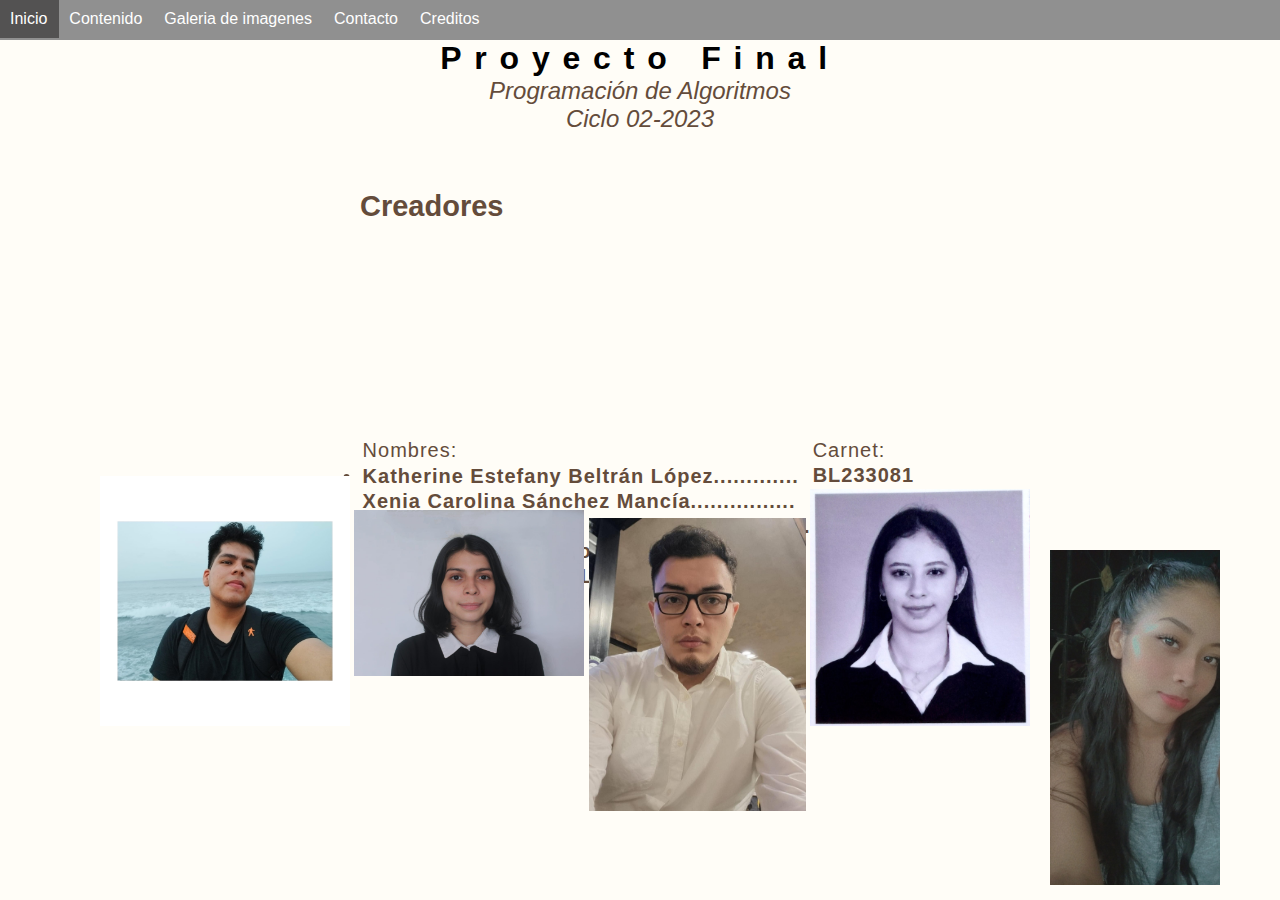
<file: index.html>
<!DOCTYPE html>
<html lang="es">
<head>
    <meta charset="UTF-8">
    <meta name="viewport" content="width=device-width, initial-scale=1.0">
    <title>Creadores</title>
    <link rel="stylesheet" href="css/estilos.css">
</head>
<body>
    <header>
        <div id="header">
            <ul class="nav">
                <li><a href="principal.html">Inicio</a></li>
                <li><a href="">Contenido</a>
                    <ul>
                        <li><a href="primera.html">Primera Guerra Mundial</a>
                            <ul>
                                <li><a href="">paises aliados</a></li>
                                <li><a href="">duracion</a></li>
                            </ul>
                        </li>
                        <li><a href="segunda.html">Segunda Guerra Mundial</a>
                            <ul>
                                <li><a href="">potencias</a></li>
                                <li><a href="">motivo</a></li>
                            </ul>
                        </li>
                    </ul>
                </li>
                <li><a href="index1.html">Galeria de imagenes</a>
                </li>
                <li><a href="contacto.html">Contacto</a></li>
                <li><a href="index.html">Creditos</a></li>
            </ul>
        </div>   

    </header>

    <section id="creadores">

        <h1>Proyecto Final</h1>
        <nav>
            <h2>Programación de Algoritmos<br>Ciclo 02-2023</h2>

        </nav>

        <div class="creadores">
            Creadores
        </div>
            
        <table>
            <tr class="tr">
                <td class="td">
                    Nombres:
                </td>
                <td class="td">
                    Carnet:
                </td>
            </tr>
            <tr class="tr">
                <th class="th">
                    <ul class="ul">
                        <li class="li">
                         Katherine Estefany Beltrán López.............   
                        </li>
                    </ul>
                </th>
                <th class="th">
                    BL233081
                </th>
            </tr>
            <tr class="tr">
                <th class="th"> 
                    <ul class="ul">
                        <li class="li">
                         Xenia Carolina Sánchez Mancía................   
                        </li>
                    </ul>
                </th>
                <th class="th">
                    SM232984
                </th>
            </tr>
            <tr class="tr">
                <th class="th">
                    <ul class="ul">
                        <li class="li">
                         Jorge Ezequiel Rojas Sigüenza...................   
                        </li>
                    </ul>
                </th>
                <th class="th">
                    RS232934
                </th>
            </tr>
            <tr class="tr">
                <th class="th">
                    <ul class="ul">
                        <li class="li">
                         Emelin Roxana Sandoval Pérez.................   
                        </li>
                    </ul>
                </th>
                <th class="th">
                    SP232410
                </th>
            </tr>
            <tr class="tr">
                <th class="th">
                    <ul class="ul">
                        <li class="li">
                        Abner Ismael Rivera Leiva.........................    
                        </li>
                    </ul>
                </th>
                <th class="th">
                    RL233297
                </th>
            </tr>
        </table>

        <img src="img/4.jpeg" alt="Foto 1" class="foto1">
        <img src="img/5.jpeg" alt="Foto 2" class="foto2">
        <img src="img/1.jpeg" alt="Foto 3" class="foto3">
        <img src="img/2.jpeg" alt="Foto 4" class="foto4">
        <img src="img/3.jpeg" alt="Foto 5" class="foto5">
    
    </section>

</body>
</html>
</file>
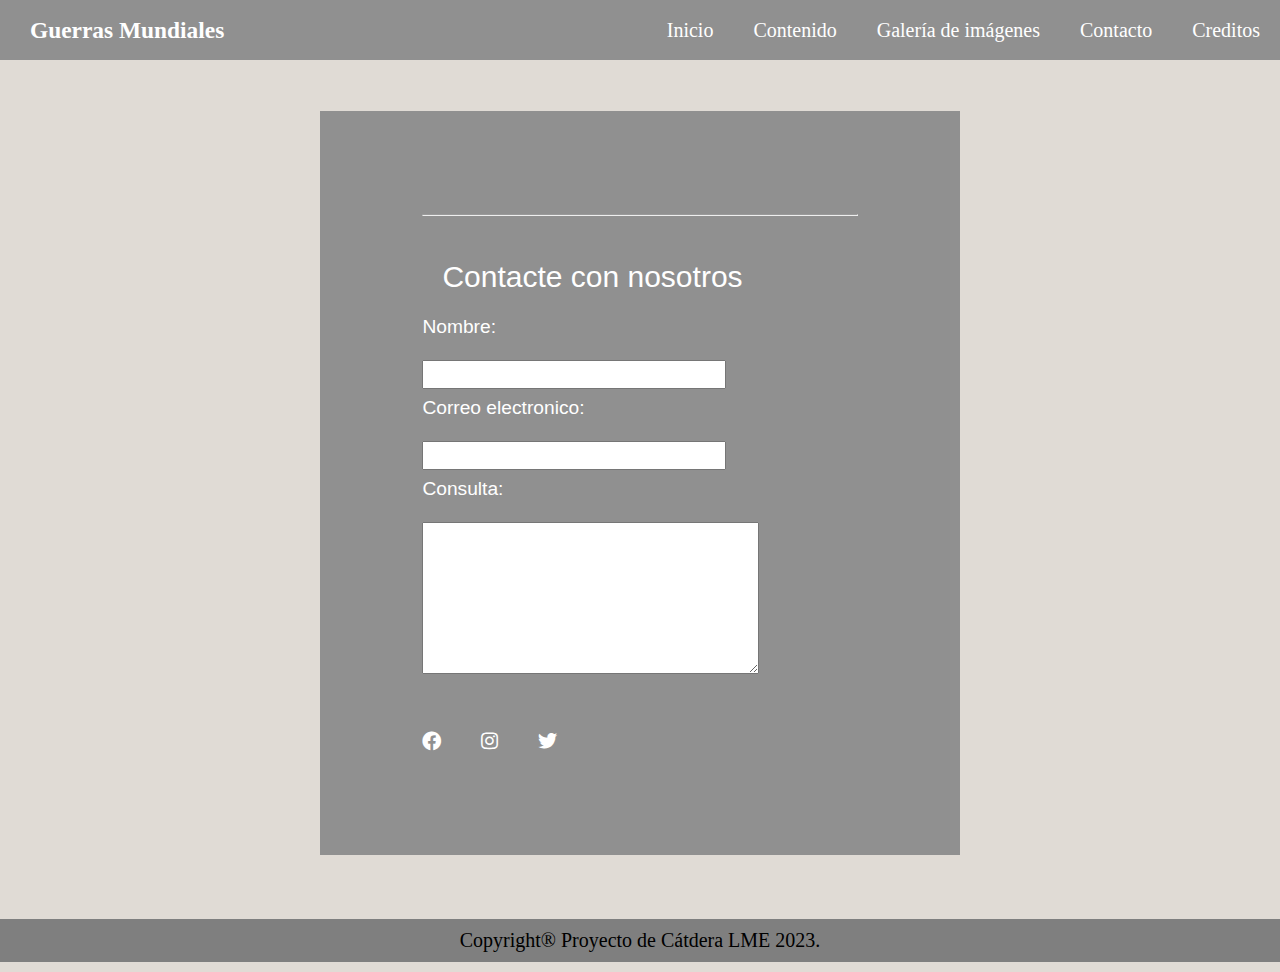
<file: contacto.html>
<!DOCTYPE html>
<html lang="en">
<head>
    <meta charset="UTF-8">
    <meta name="viewport" content="width=device-width, initial-scale=1.0">
    <title>Contactenos</title>
    <link rel="stylesheet" href="css/estilo.css">
    <link rel="stylesheet" href="http://cdnjs.cloudflare.com/ajax/libs/font-awesome/5.15.1/css/all.min.css">
    
</head>
<body>
    
    <nav>
        <div id="logo"><h3>Guerras Mundiales</h3></div>
        <label for="drop" class="toggle icono">
            <i class="fa fa-bars" aria-hidden="true"></i>
        </label>
        <input type="checkbox" id="drop"/>
            <ul class="menu">
                <li><a href="principal.html">Inicio</a></li>
                    <li>
                        <label for="drop-1" class="toggle">Contenido</label>
                        <a href="#">Contenido</a>
                        <input type="checkbox" id="drop-1"/>
                        <ul>
                            <li><a href="primera.html">Primera Guerra Mundial</a></li>
                            <li><a href="segunda.html">Segunda Guerra Mundial</a></li>
                        </ul>
                    </li>
                <li>
                    <label for="drop-2" class="toggle">Galería de imágenes</label>
                    <a href="index1.html">Galería de imágenes</a>
                </li>
                <li><a href="contacto.html">Contacto</a></li>
                <li><a href="index.html">Creditos</a></li>
            </ul>
    </nav> 


            <form action="">
                <hr> <br> <br>
                <label for="">Contacte con nosotros</label> <br> <br>
                <p>Nombre: <br> <br>
                    <input type="text" name="nombres" id="nombres">
                </p>
                <p>
                    Correo electronico: <br> <br>
                    <input type="email" name="correo" id="correo" required>
                </p>
                <p>
                    Consulta: <br> <br>
                 <textarea name="consulta" id="" cols="40" rows="10"></textarea>
                </p>
                <br> <br>
                
                <div class="box">
                    <ul class="icono">
                        <li><a href="https://www.facebook.com/KatherineBeltran.dospuntostres/"><i class="fab fa-facebook"></i></a></li>
                        <li><a href="https://instagram.com/kaibeltran1402?utm_source=qr&igshid=MzNlNGNkZWQ4Mg%3D%3D"><i class="fab fa-instagram"></i></a></li>
                        <li><a href="https://twitter.com/elonmusk"><i class="fab fa-twitter"></i></a></li>
                    </ul>
                </div>

            </form>

           
           
</body>
<footer>
    Copyright® Proyecto de Cátdera LME 2023.
    
   
</footer>
</html>
</file>
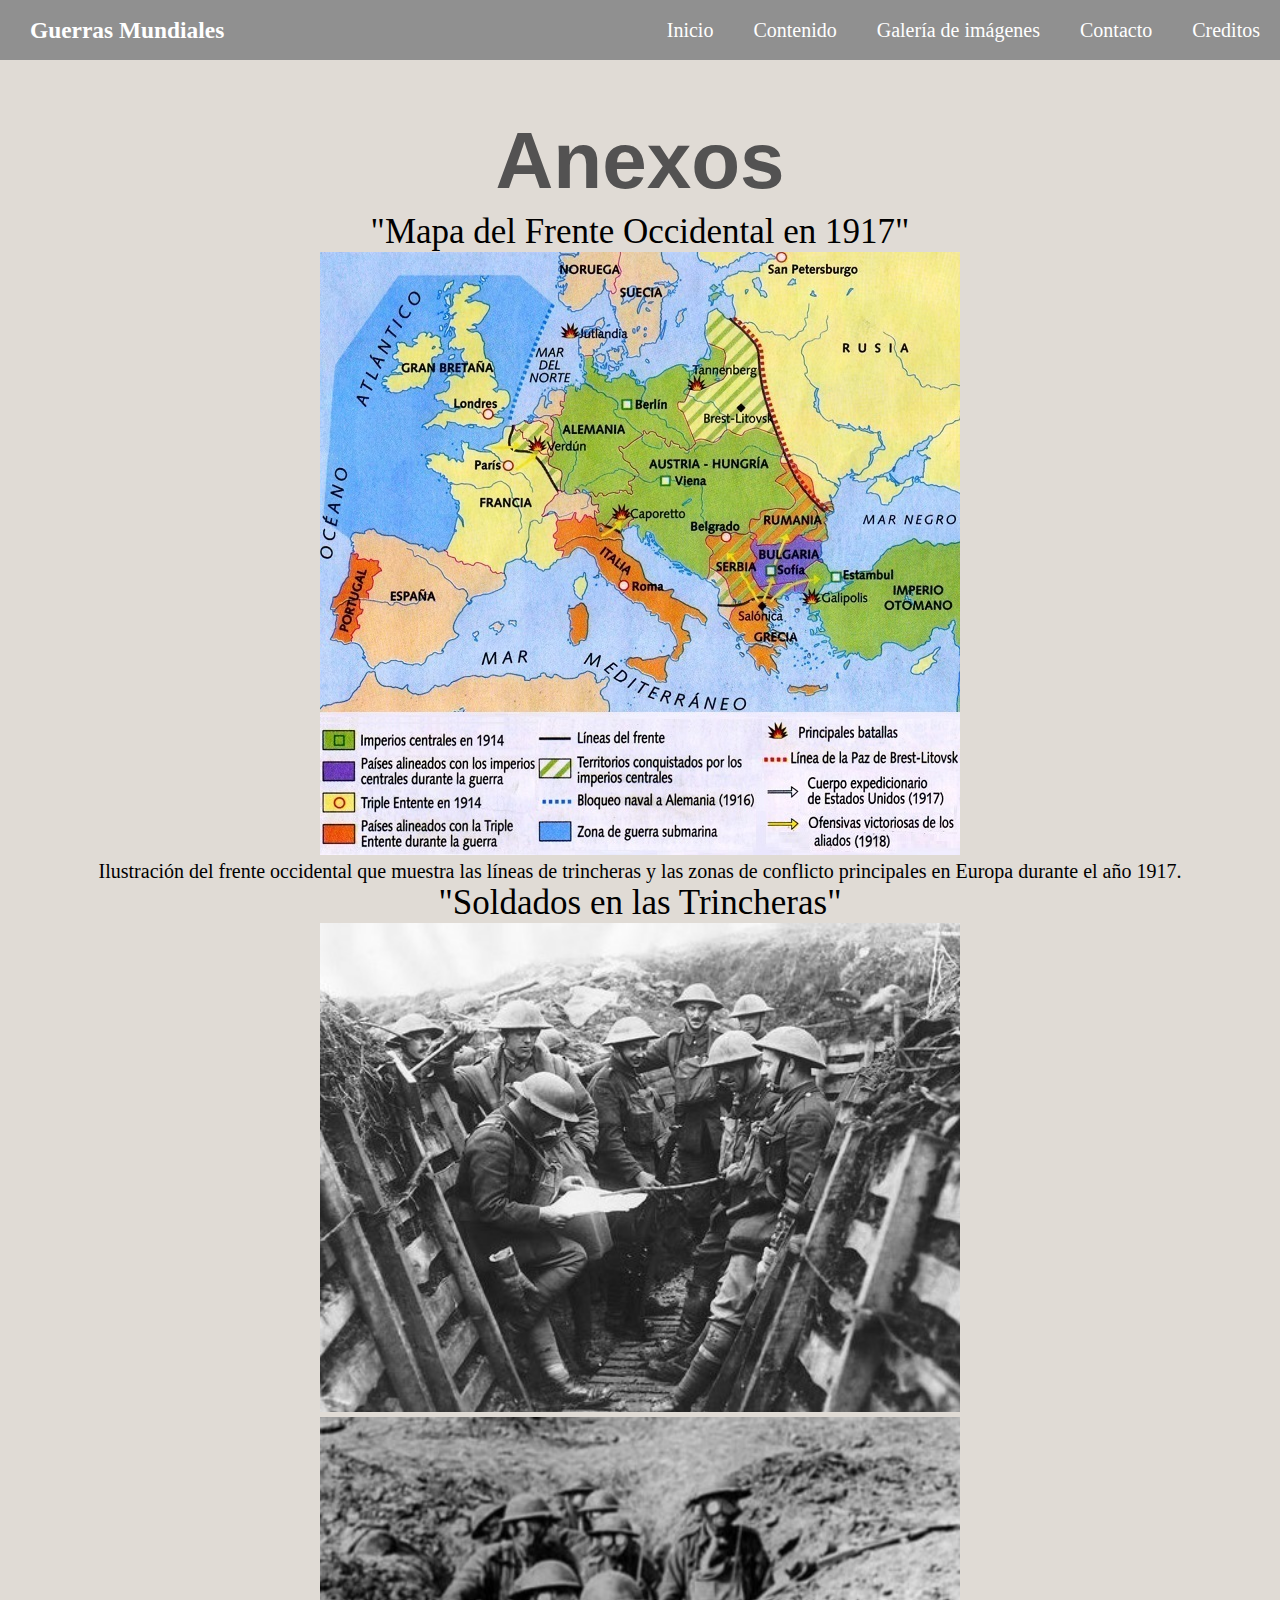
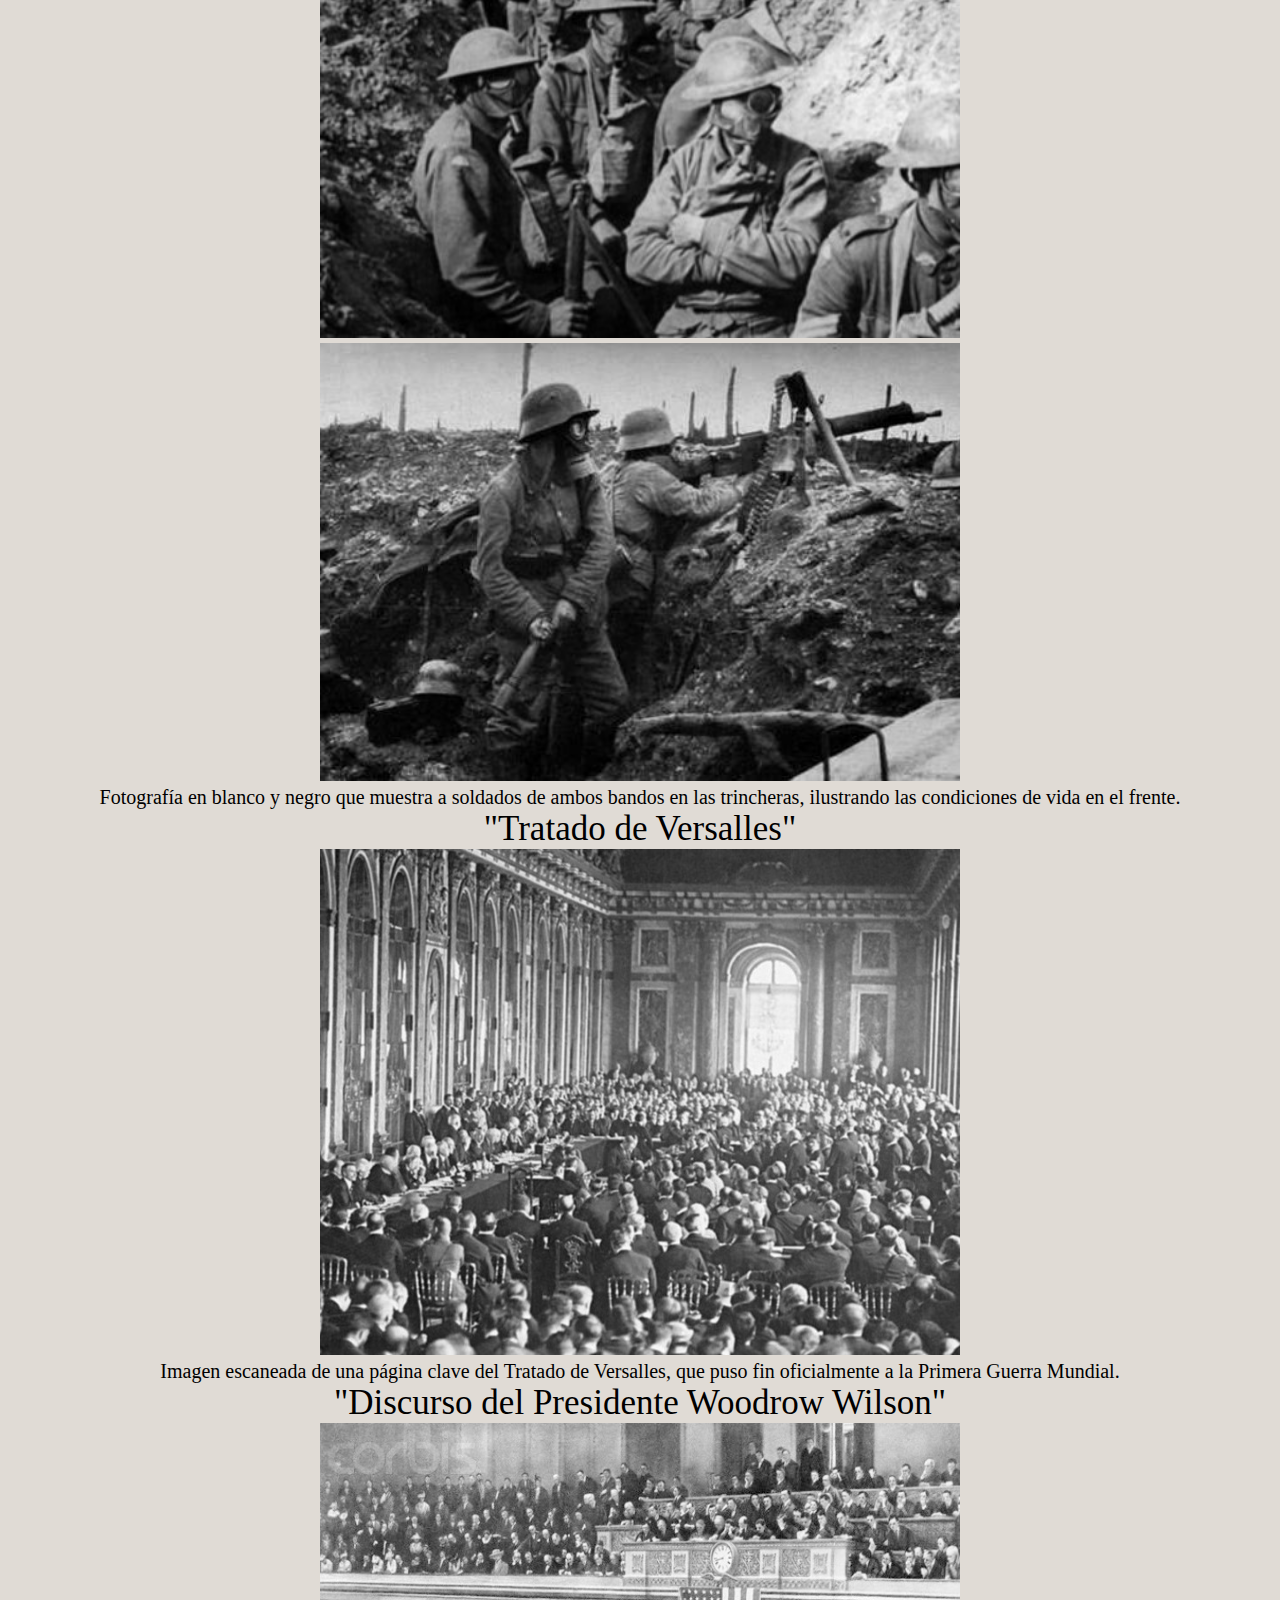
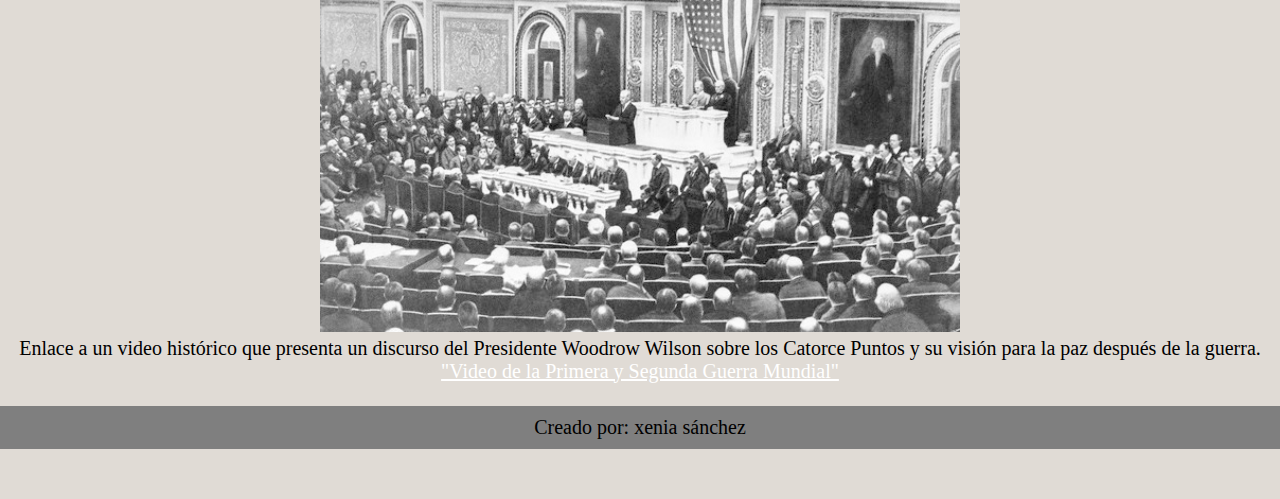
<file: index1.html>
<!DOCTYPE html>
<html lang="en">
<head>
    <meta charset="UTF-8">
    <meta name="viewport" content="width=device-width, initial-scale=1.0">
    <title>Anexos.com</title>
    <link rel="stylesheet" href="css/estilo.css">
    <link rel="stylesheet" href="http://cdnjs.cloudflare.com/ajax/libs/font-awesome/5.15.1/css/all.min.css">
</head>
<body id="index1">

    <nav>
        <div id="logo"><h3>Guerras Mundiales</h3></div>
        <label for="drop" class="toggle icono">
            <i class="fa fa-bars" aria-hidden="true"></i>
        </label>
        <input type="checkbox" id="drop"/>
            <ul class="menu">
                <li><a href="principal.html">Inicio</a></li>
                    <li>
                        <label for="drop-1" class="toggle">Contenido</label>
                        <a href="#">Contenido</a>
                        <input type="checkbox" id="drop-1"/>
                        <ul>
                            <li><a href="primera.html">Primera Guerra Mundial</a></li>
                            <li><a href="segunda.html">Segunda Guerra Mundial</a></li>
                        </ul>
                    </li>
                <li>
                    <label for="drop-2" class="toggle">Galería de imágenes</label>
                    <a href="index1.html">Galería de imágenes</a>
                </li>
                <li><a href="contacto.html">Contacto</a></li>
                <li><a href="index.html">Creditos</a></li>
            </ul>
    </nav> 

    <section>
        <article id="centrar">
            <h1>Anexos</h1>
            <div class="anexo">
                <p class="titulo">"Mapa del Frente Occidental en 1917"</p>
                <img src="img/unoo.jpg" alt="Imagen 6">
                <p>Ilustración del frente occidental que muestra las líneas de trincheras y las zonas de conflicto principales en Europa durante el año 1917.</p>
            </div>
        
            <div class="uno">
                <p class="titulo">"Soldados en las Trincheras"</p>
                <img src="img/dos.jpg" alt="Imagen 1">
                <img src="img/tres.jpeg" alt="Imagen 2">
                <img src="img/cuatro.jpg" alt="Imagen 3">
                <p>Fotografía en blanco y negro que muestra a soldados de ambos bandos en las trincheras, ilustrando las condiciones de vida en el frente.</p>    
            </div>
        
            <div class="dos">
                <p class="titulo">"Tratado de Versalles"</p>
                <img src="img/cinco.jpg" alt="Imagen 4">
                <p>Imagen escaneada de una página clave del Tratado de Versalles, que puso fin oficialmente a la Primera Guerra Mundial.</p>
            </div>

            <div class="tres">
                <p class="titulo">"Discurso del Presidente Woodrow Wilson"</p>
                <img src="img/seis.jpg" alt="Imagen 5">
                <p>Enlace a un video histórico que presenta un discurso del Presidente Woodrow Wilson sobre los Catorce Puntos y su visión para la paz después de la guerra.</p>
            </div> 
            <a
             rel="stylesheet" href="https://www.youtube.com/watch?v=LRF6l0ci-D4">"Video de la Primera y Segunda Guerra Mundial"</a><br><br>
        
            <footer>
                Creado por: xenia sánchez
            </footer>

        </article>
    </section>
</body>
</html>
</file>
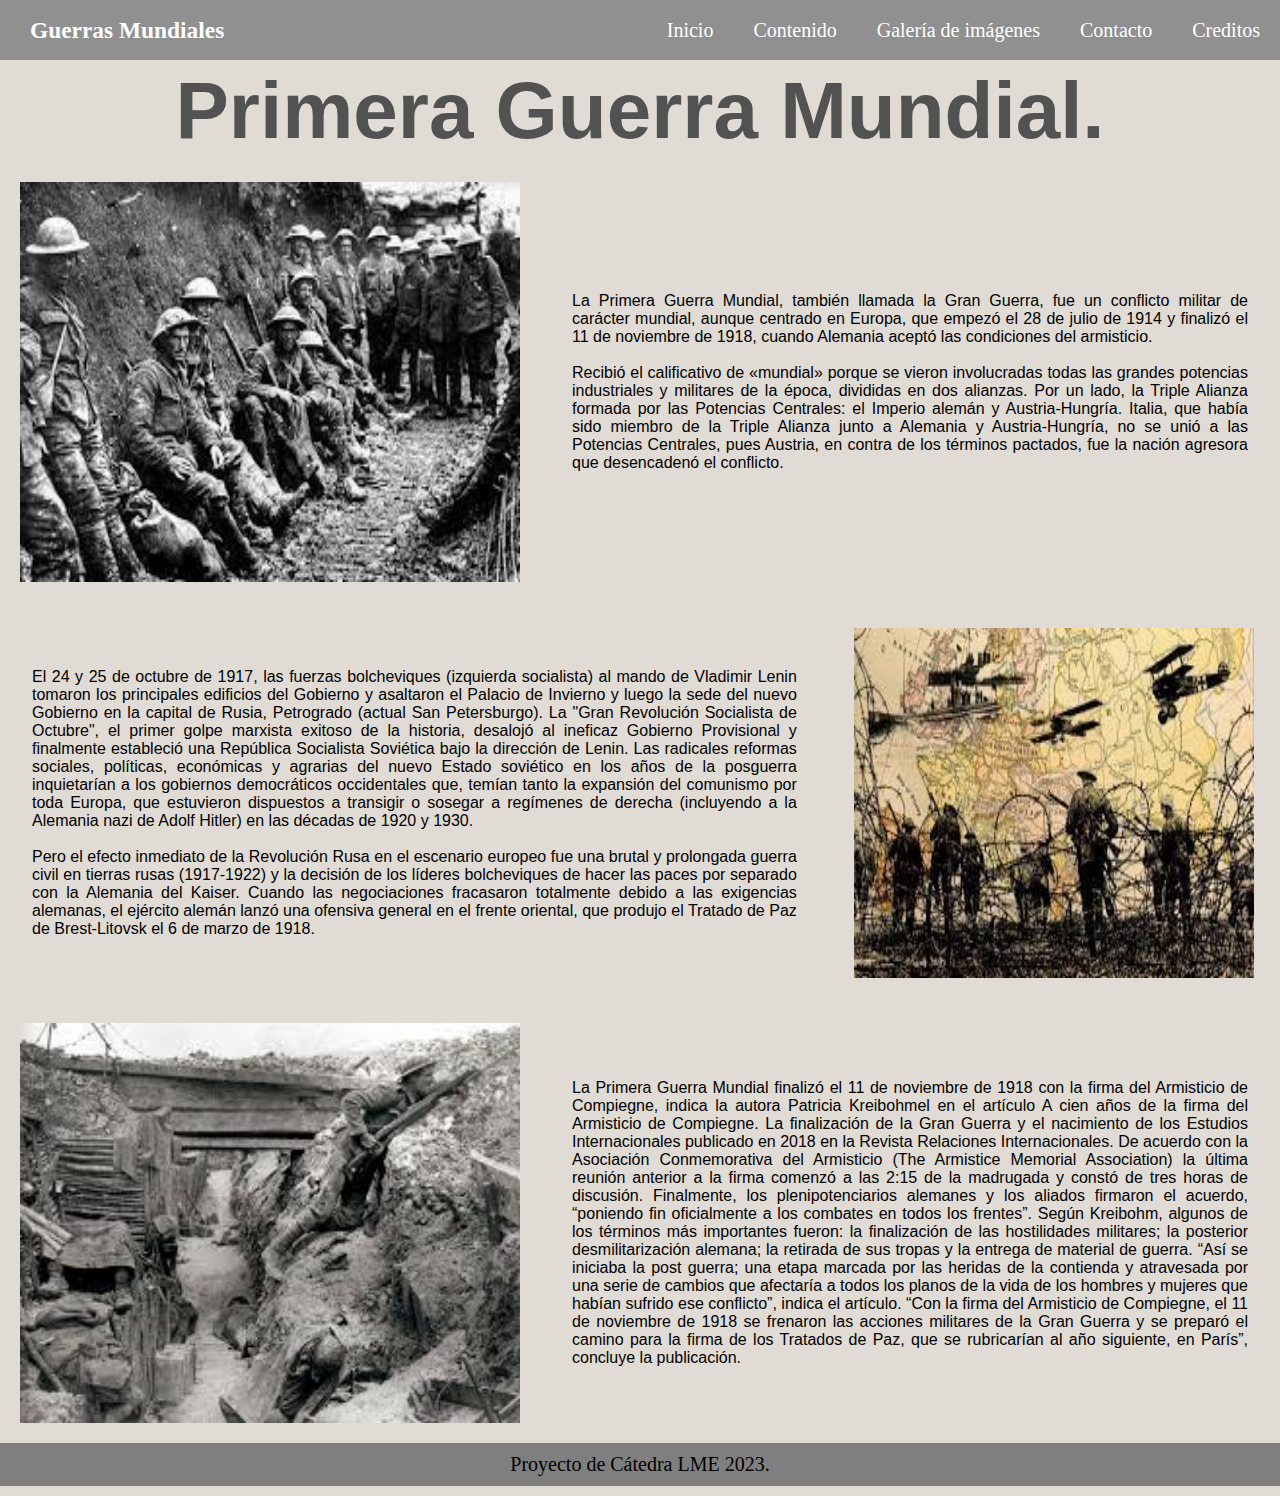
<file: primera.html>
<!DOCTYPE html>
<html lang="en">
<head>
    <meta charset="UTF-8">
    <meta name="viewport" content="width=device-width, initial-scale=1.0, user-scalable=no">
    <title>Primera Guerra Mundial</title>
    <link rel="stylesheet" href="css/estilo.css">
    <link rel="stylesheet" href="http://cdnjs.cloudflare.com/ajax/libs/font-awesome/5.15.1/css/all.min.css">
</head>
<body class="cuerpo">
    <nav>
        <div id="logo"><h3>Guerras Mundiales</h3></div>
        <label for="drop" class="toggle icono">
            <i class="fa fa-bars" aria-hidden="true"></i>
        </label>
        <input type="checkbox" id="drop"/>
            <ul class="menu">
                <li><a href="principal.html">Inicio</a></li>
                    <li>
                        <label for="drop-1" class="toggle">Contenido</label>
                        <a href="#">Contenido</a>
                        <input type="checkbox" id="drop-1"/>
                        <ul>
                            <li><a href="primera.html">Primera Guerra Mundial</a></li>
                            <li><a href="segunda.html">Segunda Guerra Mundial</a></li>
                        </ul>
                    </li>
                <li>
                    <label for="drop-2" class="toggle">Galería de imágenes</label>
                    <a href="index1.html">Galería de imágenes</a>
                </li>
                <li><a href="contacto.html">Contacto</a></li>
                <li><a href="index.html">Creditos</a></li>
            </ul>
    </nav> 
     
    <h1 id="primera">Primera Guerra Mundial.</h1>
    <div class="contenedor">
        
    <img src="img/foto11.jpg" alt="Primera Guerra Mundial Anexos" id="imagen1">
    <p id="historia">
        La Primera Guerra Mundial, también llamada la Gran Guerra, 
        fue un conflicto militar de carácter mundial, aunque centrado en Europa, que 
        empezó el 28 de julio de 1914 y finalizó el 11 de noviembre de 1918, cuando 
        Alemania aceptó las condiciones del armisticio.
        <br><br>
        Recibió el calificativo de «mundial» porque se vieron involucradas todas las 
        grandes potencias industriales y militares de la época, divididas en dos alianzas. 
        Por un lado, la Triple Alianza formada por las Potencias Centrales: el Imperio alemán y
         Austria-Hungría. Italia, que había sido miembro de la Triple Alianza junto a Alemania y          
         Austria-Hungría, no se unió a las Potencias Centrales, pues Austria, en contra de los términos
         pactados, fue la nación agresora que desencadenó el conflicto.
         
        </article>
    </div>
    
    
    <div class="contenedor">
    <p id="historia2">
        El 24 y 25 de octubre de 1917, las fuerzas bolcheviques (izquierda socialista) al mando de Vladimir Lenin tomaron los principales edificios del Gobierno y asaltaron el Palacio de Invierno y luego la sede del nuevo Gobierno en la capital de Rusia, Petrogrado (actual San Petersburgo). La "Gran Revolución Socialista de Octubre", el primer golpe marxista exitoso de la historia, desalojó al ineficaz Gobierno Provisional y finalmente estableció una República Socialista Soviética bajo la dirección de Lenin. Las radicales reformas sociales, políticas, económicas y agrarias del nuevo Estado soviético en los años de la posguerra inquietarían a los gobiernos democráticos occidentales que, temían tanto la expansión del comunismo por toda Europa, que estuvieron dispuestos a transigir o sosegar a regímenes de derecha (incluyendo a la Alemania nazi de Adolf Hitler) en las décadas de 1920 y 1930.
        <br><br>
    Pero el efecto inmediato de la Revolución Rusa en el escenario europeo fue una brutal y prolongada guerra civil en tierras rusas (1917-1922) y la decisión de los líderes bolcheviques de hacer las paces por separado con la Alemania del Kaiser. Cuando las negociaciones fracasaron totalmente debido a las exigencias alemanas, el ejército alemán lanzó una ofensiva general en el frente oriental, que produjo el Tratado de Paz de Brest-Litovsk el 6 de marzo de 1918.
   </p>
    <img src="img/foto12.jpg" alt="Guerra Mundial" id="imagen2">
    
</div>

<div class="contenedor">
        
    <img src="img/foto13.jpg" alt="Primera Guerra Mundial Anexos" id="imagen1">
    <p id="historia">
        La Primera Guerra Mundial finalizó el 11 de noviembre de 1918 con la firma del Armisticio de Compiegne, indica la autora Patricia Kreibohmel en el artículo A cien años de la firma del Armisticio de Compiegne. La finalización de la Gran Guerra y el nacimiento de los Estudios Internacionales publicado en 2018 en la Revista Relaciones Internacionales. 

De acuerdo con la Asociación Conmemorativa del Armisticio (The Armistice Memorial Association) la última reunión anterior a la firma comenzó a las 2:15 de la madrugada y constó de tres horas de discusión. Finalmente, los plenipotenciarios alemanes y los aliados firmaron el acuerdo, “poniendo fin oficialmente a los combates en todos los frentes”.



Según Kreibohm, algunos de los términos más importantes fueron: la finalización de las hostilidades militares; la posterior desmilitarización alemana; la retirada de sus tropas y la entrega de material de guerra.

“Así se iniciaba la post guerra; una etapa marcada por las heridas de la contienda y atravesada por una serie de cambios que afectaría a todos los planos de la vida de los hombres y mujeres que habían sufrido ese conflicto”, indica el artículo.

“Con la firma del Armisticio de Compiegne, el 11 de noviembre de 1918 se frenaron las acciones militares de la Gran Guerra y se preparó el camino para la firma de los Tratados de Paz, que se rubricarían al año siguiente, en París”, concluye la publicación.
    </p>
        </article>
    </div>
</body>
<footer>
    <p id="footer">Proyecto de Cátedra LME 2023.</p>
</footer>
</html>
</file>
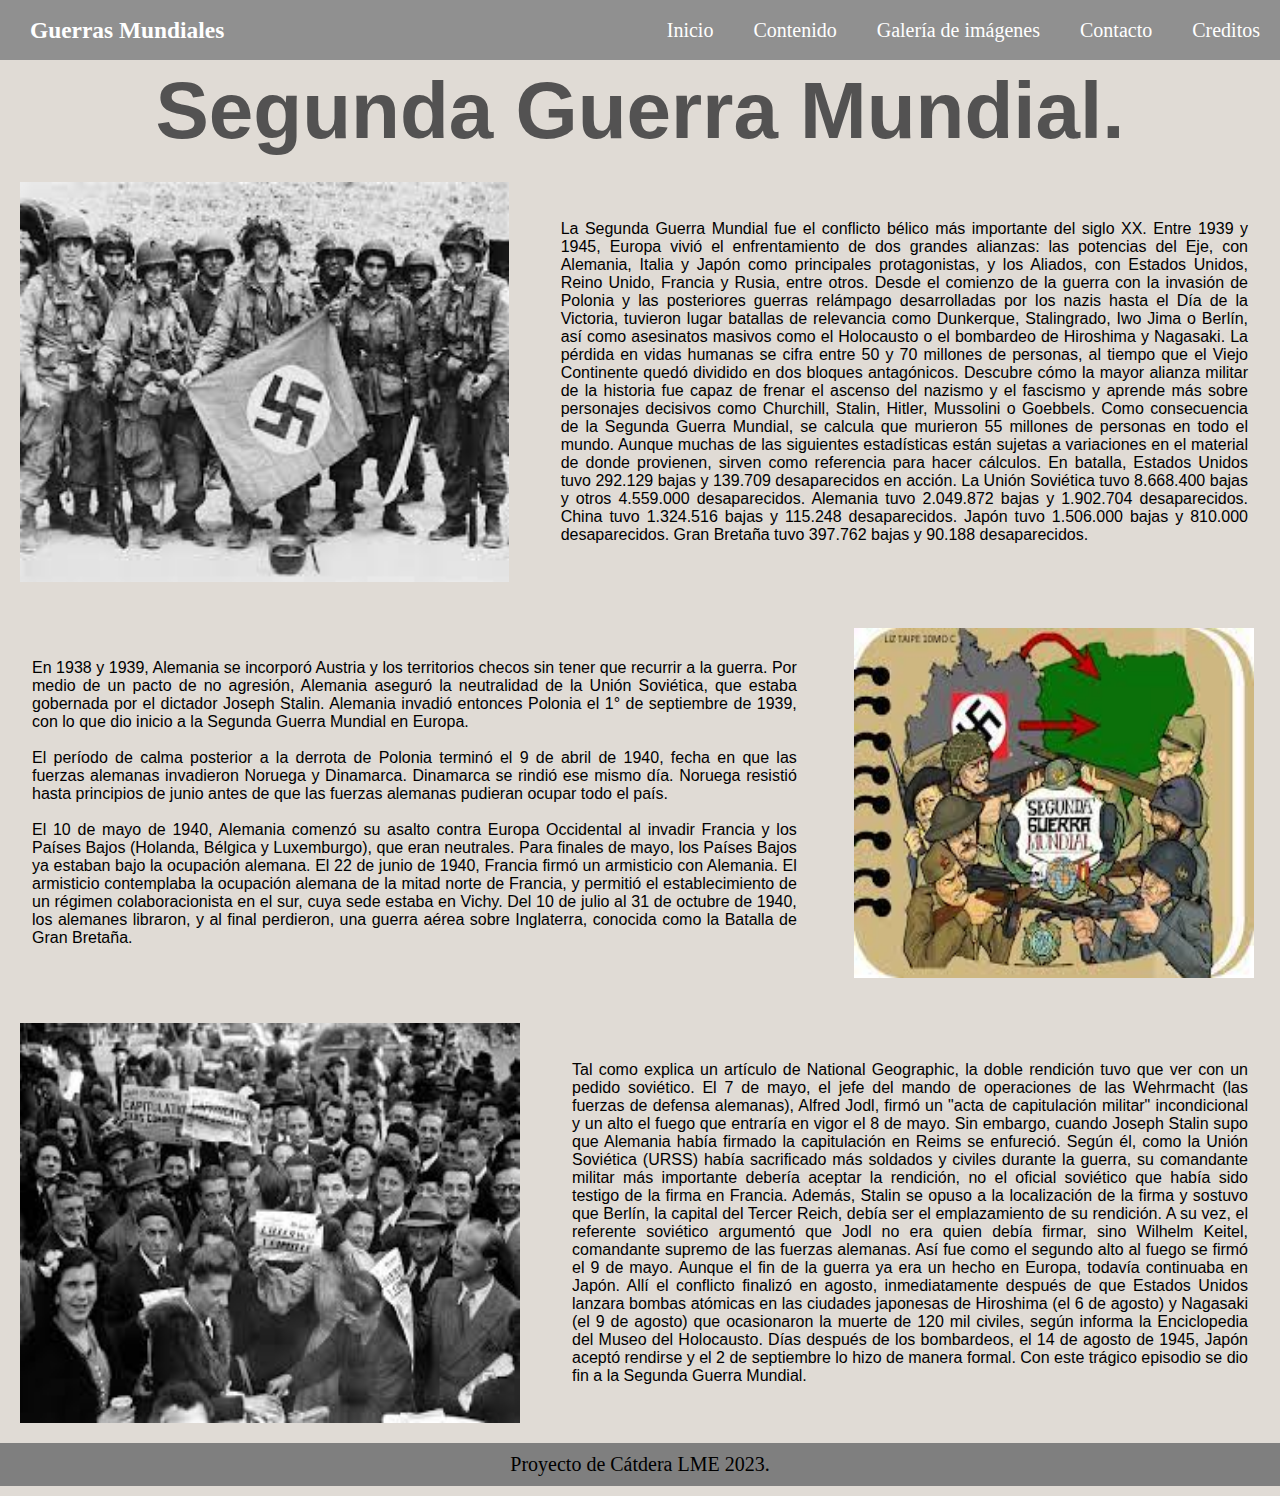
<file: segunda.html>
<!DOCTYPE html>
<html lang="en">
<head>
    <meta charset="UTF-8">
    <meta name="viewport" content="width=device-width, initial-scale=1.0">
    <title>Segunda Guerra Mundial</title>
    <link rel="stylesheet" href="css/estilo.css">
    <link rel="stylesheet" href="http://cdnjs.cloudflare.com/ajax/libs/font-awesome/5.15.1/css/all.min.css">
</head>
<body>
    <nav>
        <div id="logo"><h3>Guerras Mundiales</h3></div>
        <label for="drop" class="toggle icono">
            <i class="fa fa-bars" aria-hidden="true"></i>
        </label>
        <input type="checkbox" id="drop"/>
            <ul class="menu">
                <li><a href="principal.html">Inicio</a></li>
                    <li>
                        <label for="drop-1" class="toggle">Contenido</label>
                        <a href="#">Contenido</a>
                        <input type="checkbox" id="drop-1"/>
                        <ul>
                            <li><a href="primera.html">Primera Guerra Mundial</a></li>
                            <li><a href="segunda.html">Segunda Guerra Mundial</a></li>
                        </ul>
                    </li>
                <li>
                    <label for="drop-2" class="toggle">Galería de imágenes</label>
                    <a href="index1.html">Galería de imágenes</a>
                </li>
                <li><a href="contacto.html">Contacto</a></li>
                <li><a href="index.html">Creditos</a></li>
            </ul>
    </nav> 
     
    <h1 id="primera+">Segunda Guerra Mundial.</h1>
    <div class="contenedor">
        
    <img src="img/segunda11.jpg" alt="Primera Guerra Mundial Anexos" id="imagen1">
    <p id="historia">
        La Segunda Guerra Mundial fue el conflicto bélico más importante del siglo XX. Entre 1939 y 1945, Europa vivió el enfrentamiento de dos grandes alianzas: las potencias del Eje, con Alemania, Italia y Japón como principales protagonistas, y los Aliados, con Estados Unidos, Reino Unido, Francia y Rusia, entre otros. Desde el comienzo de la guerra con la invasión de Polonia y las posteriores guerras relámpago desarrolladas por los nazis hasta el Día de la Victoria, tuvieron lugar batallas de relevancia como Dunkerque, Stalingrado, Iwo Jima o Berlín, así como asesinatos masivos como el Holocausto o el bombardeo de Hiroshima y Nagasaki. La pérdida en vidas humanas se cifra entre 50 y 70 millones de personas, al tiempo que el Viejo Continente quedó dividido en dos bloques antagónicos. Descubre cómo la mayor alianza militar de la historia fue capaz de frenar el ascenso del nazismo y el fascismo y aprende más sobre personajes decisivos como Churchill, Stalin, Hitler, Mussolini o Goebbels.
        Como consecuencia de la Segunda Guerra Mundial, se calcula que murieron 55 millones de personas en todo el mundo. Aunque muchas de las siguientes estadísticas están sujetas a variaciones en el material de donde provienen, sirven como referencia para hacer cálculos. En batalla, Estados Unidos tuvo 292.129 bajas y 139.709 desaparecidos en acción. La Unión Soviética tuvo 8.668.400 bajas y otros 4.559.000 desaparecidos. Alemania tuvo 2.049.872 bajas y 1.902.704 desaparecidos. China tuvo 1.324.516 bajas y 115.248 desaparecidos. Japón tuvo 1.506.000 bajas y 810.000 desaparecidos. Gran Bretaña tuvo 397.762 bajas y 90.188 desaparecidos.


</p>
        </article>
    </div>
    
    
    <div class="contenedor">
    <p id="historia2">
        En 1938 y 1939, Alemania se incorporó Austria y los territorios checos sin tener que recurrir a la guerra. Por medio de un pacto de no agresión, Alemania aseguró la neutralidad de la Unión Soviética, que estaba gobernada por el dictador Joseph Stalin. Alemania invadió entonces Polonia el 1° de septiembre de 1939, con lo que dio inicio a la Segunda Guerra Mundial en Europa.

        
        <br><br>
        El período de calma posterior a la derrota de Polonia terminó el 9 de abril de 1940, fecha en que las fuerzas alemanas invadieron Noruega y Dinamarca.  Dinamarca se rindió ese mismo día. Noruega resistió hasta principios de junio antes de que las fuerzas alemanas pudieran ocupar todo el país.
        <br><br>
        El 10 de mayo de 1940, Alemania comenzó su asalto contra Europa Occidental al invadir Francia y los Países Bajos (Holanda, Bélgica y Luxemburgo), que eran neutrales. Para finales de mayo, los Países Bajos ya estaban bajo la ocupación alemana. El 22 de junio de 1940, Francia firmó un armisticio con Alemania. El armisticio contemplaba la ocupación alemana de la mitad norte de Francia, y permitió el establecimiento de un régimen colaboracionista en el sur, cuya sede estaba en Vichy. Del 10 de julio al 31 de octubre de 1940, los alemanes libraron, y al final perdieron, una guerra aérea sobre Inglaterra, conocida como la Batalla de Gran Bretaña.
        
   </p>
    <img src="img/segunda12.jpg" alt="Guerra Mundial" id="imagen2">
    
</div>

<div class="contenedor">
        
    <img src="img/segunda13.jpg" alt="Primera Guerra Mundial Anexos" id="imagen1">
    <p id="historia">
        Tal como explica un artículo de National Geographic, la doble rendición tuvo que ver con un pedido soviético. El 7 de mayo, el jefe del mando de operaciones de las Wehrmacht (las fuerzas de defensa alemanas), Alfred Jodl, firmó un "acta de capitulación militar" incondicional y un alto el fuego que entraría en vigor el 8 de mayo.

        Sin embargo, cuando Joseph Stalin supo que Alemania había firmado la capitulación en Reims se enfureció. Según él, como la Unión Soviética (URSS) había sacrificado más soldados y civiles durante la guerra, su comandante militar más importante debería aceptar la rendición, no el oficial soviético que había sido testigo de la firma en Francia. 
        
        Además, Stalin se opuso a la localización de la firma y sostuvo que Berlín, la capital del Tercer Reich, debía ser el emplazamiento de su rendición. A su vez, el referente soviético argumentó que Jodl no era quien debía firmar, sino Wilhelm Keitel, comandante supremo de las fuerzas alemanas. Así fue como el segundo alto al fuego se firmó el 9 de mayo.
        
        
        
        Aunque el fin de la guerra ya era un hecho en Europa, todavía continuaba en Japón. Allí el conflicto finalizó en agosto, inmediatamente después de que Estados Unidos lanzara bombas atómicas en las ciudades japonesas de Hiroshima (el 6 de agosto) y Nagasaki (el 9 de agosto) que ocasionaron la muerte de 120 mil civiles, según informa la Enciclopedia del Museo del Holocausto.
        
        Días después de los bombardeos, el 14 de agosto de 1945, Japón aceptó rendirse y el 2 de septiembre lo hizo de manera formal. Con este trágico episodio se dio fin a la Segunda Guerra Mundial.
    </p>
        </article>
    </div>
</body>
<footer>
    <p>Proyecto de Cátdera LME 2023.</p>
</footer>
</html>
</file>
<file: css/estilos.css>
*{
    margin: 0;
    padding: 0;
	font-family: 'Abril Fatface', sans-serif;
}
	body{
		background-color: #FFFDF7;
	}



	h1{
		font-family: 'Abril Fatface', sans-serif;
		font-weight: bold;
		letter-spacing: 0.4em;
		text-align: center;
	}


	table {
	    border-collapse: separate;
    	position: absolute;
    	top: 57%;
    	left: 50%;
    	transform: translate(-50%, -50%);
	}

	.td, .th{
		font-family: 'Cardo', sans-serif;
		text-align: left;
		letter-spacing: 0.05em;
		color: #644c3b;
		font-size: 20px;
	}

	h2{
		font-family: 'CMU Serif', sans-serif;
		text-align: center;
		font-weight: normal;
		font-style: italic;
		color: #644c3b;
	}

	.creadores{
		position: absolute;
		top: 190px;
		left: 360px;
		font-family: 'Rufina', sans-serif;
		font-size: 29px;
		color: #644c3b;
		font-weight: bold;
	}

	.ul, .li{
		list-style-type: disc;
		line-height: 0.1;
	}

	.foto1{
		position: relative;
		width: 250px;
		height: auto;
		top: 300px;
    left: 100px;
}

	.foto2{
		position: relative;
		width: 230px;
		height: auto;
		top: 250px;
		left: 100px;
	
	}

	.foto3{
		position: absolute;
		width: 170px;
		height: auto;
		top: 550px;
		left: 1050px;
	
	}

	.foto4{
		position: relative;
		width: 217px;
		height: auto;
		top: 385px;
		left: 100px;
	

	}

	.foto5{
		position: relative;
		width: 220px;
		height: auto;
		top: 300px;
		left: 100px;
	
	}


#header {
    margin:auto;
    width:100%;
    height: 40px;
    font-family:Arial, Helvetica, sans-serif;
    background-color: #909090;
}

ul, ol {
    list-style:none;
}

.nav > li {
    float:left;
}

.nav li a {
    background-color:#909090;
    color:#fff;
    text-decoration:none;
    padding:10px 12px 10px 10px;
    display:block;
}

.nav li a:hover {
    background-color:#535252;
}

.nav li ul {
    display:none;
    position:absolute;
    min-width:140px;
}

.nav li:hover > ul {
    display:block;
}

.nav li ul li {
    position:relative;
}

.nav li ul li ul {
    right:-140px;
    top:0px;
}
</file>
<file: css/estilo.css>
*{
    margin: 0;
    padding: 0;
}
/*pal nav*/
a{
    color: #FFF;
}
label.toggle, [id^=drop]{
    display: none   ;
}
nav{
    margin: 0;
    padding: 0;
    background-color: #909090;

}

#logo{
    display: block;
    padding: 0 30px;
    float: left;
    font-size: 20px;
    line-height: 60px;
}

nav ul{
    float: right;
    padding: 0;
    margin: 0;
    list-style: none;
    position: relative;
}

nav ul li{
    margin: 0px;
    display: inline-block;
    float: left;
    background-color: #909090;
}

nav a{
    display: block;
    padding: 0 20px;
    color: #FFF;
    font-size: 20px;
    line-height: 60px;
    text-decoration: none;
}

nav a:hover { background-color: #000000;}

nav ul ul{
    display: none;
    position: absolute;
    top: 60px;
}

nav ul li:hover > ul{
    display: block;
}

nav ul ul li{
    width: 170px;
    float: none;
    display: block;
    position: relative;
}

nav ul ul ul li{
    position: relative;
    top: -60px;
    left: 170px;
}

nav::after{
    content: "";
    display: block;
    clear: both;
}
h3{
    color: white;
}
/*cuerpo*/

body{
    background-color: #e0dbd5;
}

#header {
    margin:auto;
    height: 44px;
    font-family:Arial, Helvetica, sans-serif;
    background-color: #909090;
}

ul, ol {
    list-style:none;
}

form{
    padding: 8%;
    margin-top: 4%;
    margin-left: 25%;
    margin-right: 25%;
    margin-bottom: 5%;
    background-color: #909090;
    color: white;
    font-family: Arial, Helvetica, sans-serif;
    font-size: larger;
}

form label{
    font-size: 30px;
    padding: 20px;
}
form p{
    padding-bottom: 8px;
}
form input{
    margin-left: 25px;
    width: 300px;
    height: 25px;
}
textarea{
    margin-left: 25px;
}
h1{
    text-align: center;
    font-family: sans-serif;
    color: #535252;
    padding-top: 5px;
    padding-bottom: 5px;
}

.contenedor {
    display: flex;
    align-items: center; /* Esto alinea verticalmente los elementos */
  }
  
#historia{
    margin: 2.5%;
    font-family: sans-serif;
    text-align: justify;
  }

#imagen1{
    padding: 20px;
    height: 400px;
    width: 500px;
  }

#historia2{
    margin: 2.5%;
    font-family: sans-serif;
    text-align: justify;
  }
#imagen2{
    height: 350px;
    width: 400px;
    margin: 2%;
  }

footer{
    text-align: center;
    padding: 10px;
    height: 45px;
    background-color: #7f7f7f;
    font-size: 20px;    
}


.box {
    text-align: center; 
}

.icono {
    list-style: none; 
    padding: 0; 
    display: flex; 
    gap: 40px; /* Espacio entre los íconos */
}

.icono li {
    display: inline; 
}

/* Katherine queries*/
@media screen and (min-width: 769px) {
    form{
        padding: 8%;
        margin-top: 4%;
        margin-left: 25%;
        margin-right: 25%;
        color: white;
        font-family: Arial, Helvetica, sans-serif;
        font-size: larger;
    }
        
    form p{
        padding-bottom: 8px;
    }
    form input{
        margin: 0;
        width: 300px;
        height: 25px;
    }
    textarea{
        margin: 0;
    }
}
@media screen and (min-width:481px) and (max-width: 768px) {
    form{
        padding: 8%;
        margin-top: 4%;
        margin-left: 10%;
        margin-right: 10%;
        color: white;
        font-family: Arial, Helvetica, sans-serif;
        font-size: larger;
    }
    form p{
        padding-bottom: 8px;
    }
    form input{
        margin: 0;
        width: 300px;
        height: 25px;
    }
    textarea{
        margin: 0;
    }
}
@media screen and (max-width:480px) {
    nav li a{
        display:block;
    }
    form{
        padding: 8%;
        margin-top: 4%;
        margin-left: 4%;
        margin-right: 4%;
        background-color: #909090;
        color: white;
        font-family: Arial, Helvetica, sans-serif;
        font-size: larger;
    }
    form p{
        padding-bottom: 8px;
    }
    form input{
        margin: 0;
        width: 90%;
        height: 25px;
    }
    textarea{
        margin:0;
        width: 90%;
    }
}

<!-- xenia-------------------------------------------->

.anexo {
    text-align: justify;
    margin-bottom: 20px;
    text-align: center;
}

section {
    font-size: 20px;
    text-align: center;

}

h1{
    font-size: 80px;
}
 
img{
    height: 50%;
    width: 50%;
}



#centrar{

    margin-top: 50px;
    margin-right: 2px;
    margin-bottom: 100px;
    margin: 50px auto;
    padding: 0%;
}



div .anexo {
    margin: 5%;
    width: 80%;
    text-align: justify;
    padding: auto;
}

.titulo {
    font-size: 35px;
}

/*Jorge queries*/

h1{
    text-align: center;
    font-family: sans-serif;
    color: #535252;
    padding-top: 5px;
    padding-bottom: 5px;
}

.contenedor {
    display: flex;
    align-items: center; /* Esto alinea verticalmente los elementos */
  }
  
#historia{
    margin: 2.5%;
    font-family: sans-serif;
    text-align: justify;
  }

#imagen1{
    padding: 20px;
    height: 400px;
    width: 500px;
  }

#historia2{
    margin: 2.5%;
    font-family: sans-serif;
    text-align: justify;
  }
#imagen2{
    height: 350px;
    width: 400px;
    margin: 2%;
  }

footer{
    text-align: center;
    padding: 10px;
    height: 10%;
    background-color: #7f7f7f
}
footer{
    padding-left: 25%;
    padding-right: 25%;
    margin-bottom: 10px;
}
.footer{
    text-align: center;
}

@media (min-width: 83px) and (max-width: 768px) {
    
    h1{
        text-align: center;
        color: black;
        font-family: Arial, Helvetica, sans-serif;
    }
    .contenedor{
        display: block;
    }
    #historia{
        width: 95%;
        text-align: justify;
        height: 5%;
        font-family: Verdana, Geneva, Tahoma, sans-serif;
    }
    #imagen1{
        height: 30%;
        width: 80%;
        padding-left: 9%;
        padding-right: 9%;
    }
    #historia2{
        width: 95%;
        text-align: justify;
        height: 5%;
        font-family: Verdana, Geneva, Tahoma, sans-serif;
    }
    #imagen2{
        height: 45%;
        width: 80%;
        padding-left: 9%;
        padding-right: 9%;
    }
    footer{
        text-align: center;
        height: 10%;
    }
    .footer{
        text-align: center;
    }
}


/* barra queries*/

/* MOBILE */
@media all and (max-width: 862px) {
    nav { margin: 0}
    #logo{
        display: inline-block;
        padding: 0 0 0 20px;
    }
    nav ul li{
        display: block;
        width: 100%;
        border-top: 1px solid white;
    }
    label.toggle{
        display: block;
        background-color: #909090;
        padding: 0 20px;
        color: #FFF;
        font-size: 20px;
        line-height: 60px;
        text-decoration: none;
        border: none;
        cursor: pointer;
    }
    label.icono{
        background-color: rgba(0, 0, 0, 0.3);
        border-left: 1px solid white;
        display: inline-block;
        float: right;
    }
    .toggle:hover{
        background-color: #000000;
    }
    .menu{ display: none;} /*ocultar el menú de navegacion*/

    [id^=drop]:checked + ul{ /*mostrar la lista adyacente al checkbox
        cuando este esté activo, y el check box debe tener un id
        que comience con drop*/
        display: block;
        width: 100%;
    }
    .toggle + a{
        display: none;
    }
    nav ul ul{
        float: none;
        position: static;
        color: #ffffff;
    }
    nav ul ul li{
        display: block;
        width: 100%;
    }
    nav ul ul ul li{ position: static;}

    nav ul ul li:hover > ul,
    nav ul li:hover > ul {display: none;}

    nav ul ul .toggle,
    nav ul ul a {padding: 0 40px;    }

    nav ul ul ul a{ padding: 0 80px;}

    nav a:hover,
    nav ul ul ul a{ background-color: #000000;}

    nav ul li ul li .toggle,
    nav ul ul a{background-color: #212121;}



}
</file>
